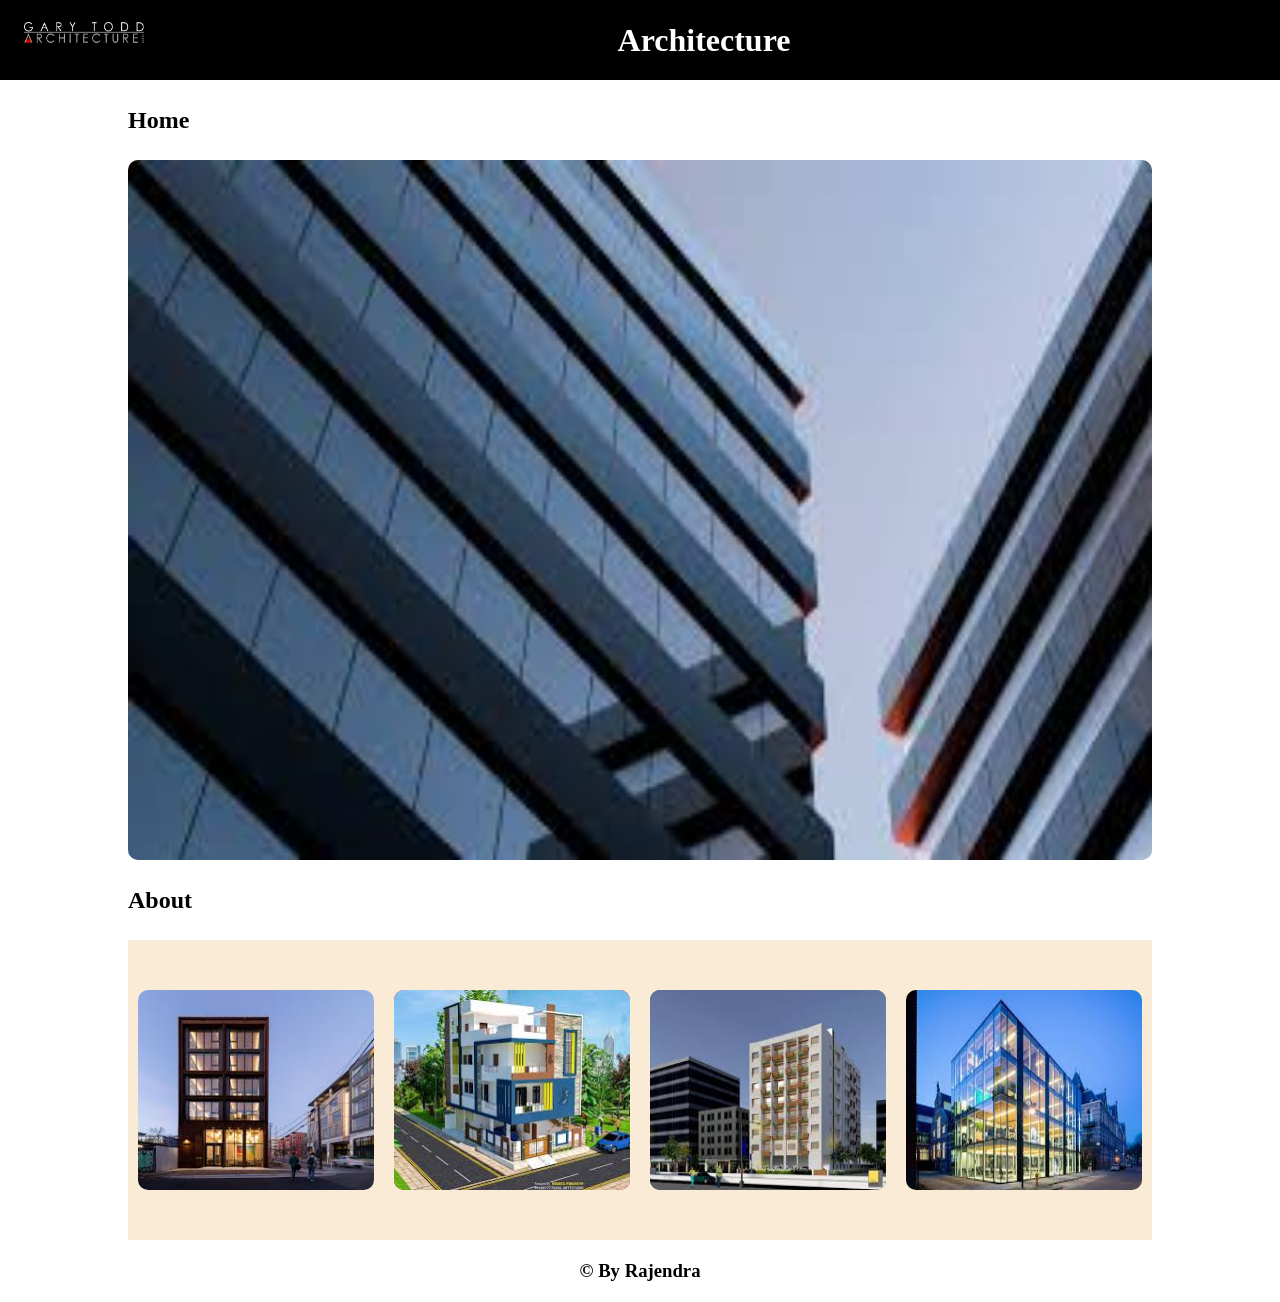
<file: Float-Layout-T1/index.html>
<!DOCTYPE html>
<html lang="en">
<head>
    <meta charset="UTF-8">
    <meta name="viewport" content="width=device-width, initial-scale=1.0">
    <title>CSS-Float-Layout-Web-1</title>
    <link rel="stylesheet" type="text/css" href="CSS/style.css">
</head>
<body>
    
    <div class="navbar">
        <div class="Logo">
            <img src="Images/Logo-1.png " alt="">
        </div>
        <div class="CompannyName">
            <h1>Architecture</h1>
        </div>
    </div>

    <div class="HomeSection">
        <h2>Home</h2>
    </div>

    <div class="HomeContainer">
        <img src="Images/Banner.jpeg" alt="Banner-1">
    </div>

    <div class="AboutSectio">
        <h2>About</h2>
    </div>

    <div class="AboutContainer">
        <div class="box1">
            <img src="Images/Img-1.jpeg" alt="Img-1">
        </div>
        <div class="box2">
            <img src="Images/Img-2.jpeg" alt="Img-2">
        </div>
        <div class="box3">
            <img src="Images/Img-3.jpeg" alt="Img-3">
        </div>
        <div class="box4">
            <img src="Images/Img-4.jpeg" alt="Img-4">
        </div>
    </div>

    <div class="Footer">
        <h3>&copy; By Rajendra</h3>
    </div>

</body>
</html>
</file>
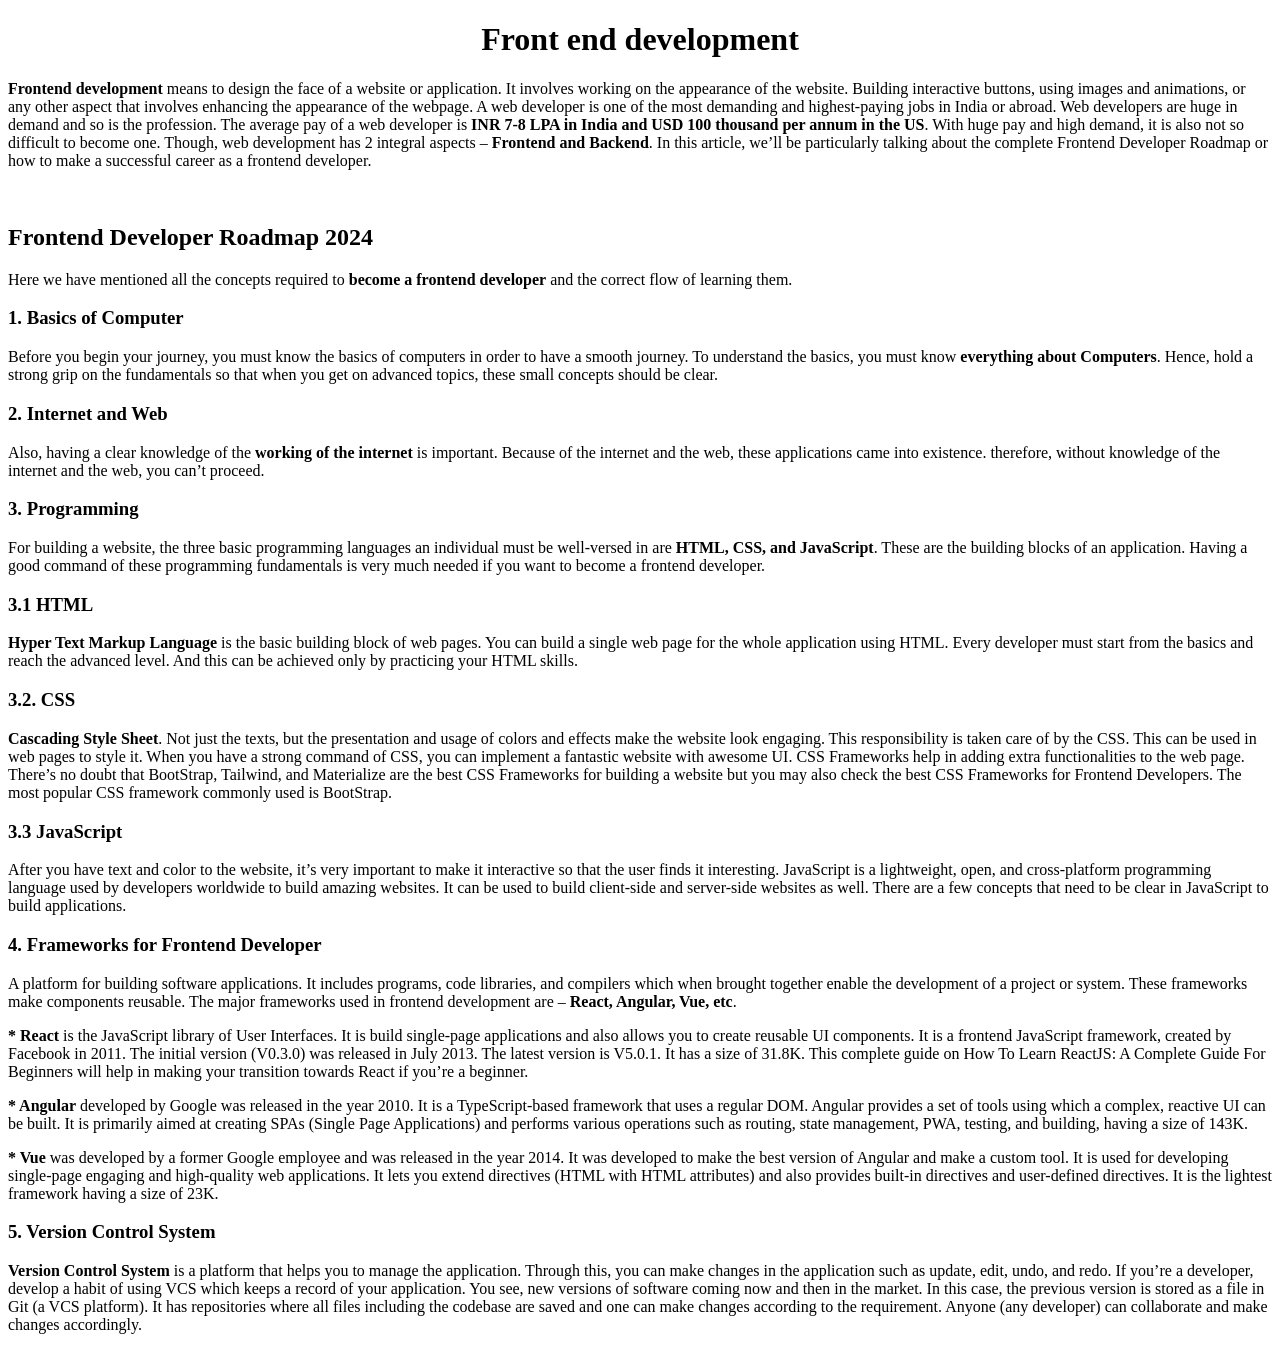
<file: HTML-T1/index.html>
<!DOCTYPE html>
<html lang="en">
<head>
    <meta charset="UTF-8">
    <meta name="viewport" content="width=device-width, initial-scale=1.0">
    <title>Document</title>
</head>
<body>
    
    <!-- Createing a simple article page -->

    <center><h1>Front end development</h1></center>

    <p><strong>Frontend development</strong> means to design the face of a website or application. It involves working on the appearance of the website. Building interactive buttons, using images and animations, or any other aspect that involves enhancing the appearance of the webpage.

        A web developer is one of the most demanding and highest-paying jobs in India or abroad. Web developers are huge in demand and so is the profession. The average pay of a web developer is <strong>INR 7-8 LPA in India and USD 100 thousand per annum in the US</strong>. With huge pay and high demand, it is also not so difficult to become one. 
        
        Though, web development has 2 integral aspects – <strong>Frontend and Backend</strong>. In this article, we’ll be particularly talking about the complete Frontend Developer Roadmap or how to make a successful career as a frontend developer.</p><br>

    
    <h2>Frontend Developer Roadmap 2024</h2>
    <p>Here we have mentioned all the concepts required to <strong>become a frontend developer</strong> and the correct flow of learning them.</p>

    <h3>1. Basics of Computer</h3>
    <p>Before you begin your journey, you must know the basics of computers in order to have a smooth journey. To understand the basics, you must know <strong>everything about Computers</strong>. Hence, hold a strong grip on the fundamentals so that when you get on advanced topics, these small concepts should be clear. </p>

    <h3>2. Internet and Web</h3>
    <p>Also, having a clear knowledge of the <strong>working of the internet </strong>is important. Because of the internet and the web, these applications came into existence. therefore, without knowledge of the internet and the web, you can’t proceed.</p>

    <h3>3. Programming </h3>
    <p>For building a website, the three basic programming languages an individual must be well-versed in are <strong>HTML, CSS, and JavaScript</strong>. These are the building blocks of an application. Having a good command of these programming fundamentals is very much needed if you want to become a frontend developer.</p>

    <p><h3>3.1 HTML </h3><strong>Hyper Text Markup Language </strong>is the basic building block of web pages. You can build a single web page for the whole application using HTML. Every developer must start from the basics and reach the advanced level. And this can be achieved only by practicing your HTML skills.</p>

    <p><h3>3.2. CSS</h3><strong>Cascading Style Sheet</strong>. Not just the texts, but the presentation and usage of colors and effects make the website look engaging. This responsibility is taken care of by the CSS. This can be used in web pages to style it. When you have a strong command of CSS, you can implement a fantastic website with awesome UI. CSS Frameworks help in adding extra functionalities to the web page. There’s no doubt that BootStrap, Tailwind, and Materialize are the best CSS Frameworks for building a website but you may also check the best CSS Frameworks for Frontend Developers. The most popular CSS framework commonly used is BootStrap.</p>

    <p><h3>3.3 JavaScript</h3> After you have text and color to the website, it’s very important to make it interactive so that the user finds it interesting. JavaScript is a lightweight, open, and cross-platform programming language used by developers worldwide to build amazing websites. It can be used to build client-side and server-side websites as well. There are a few concepts that need to be clear in JavaScript to build applications.</p>

    <h3>4. Frameworks for Frontend Developer</h3>
    <p>A platform for building software applications. It includes programs, code libraries, and compilers which when brought together enable the development of a project or system. These frameworks make components reusable. The major frameworks used in frontend development are – <strong>React, Angular, Vue, etc</strong>.</p>

    <p><strong>* React</strong> is the JavaScript library of User Interfaces. It is build single-page applications and also allows you to create reusable UI components. It is a frontend JavaScript framework, created by Facebook in 2011. The initial version (V0.3.0) was released in July 2013. The latest version is V5.0.1. It has a size of 31.8K. This complete guide on How To Learn ReactJS: A Complete Guide For Beginners will help in making your transition towards React if you’re a beginner.</p>

    <p><strong>* Angular</strong> developed by Google was released in the year 2010. It is a TypeScript-based framework that uses a regular DOM. Angular provides a set of tools using which a complex, reactive UI can be built. It is primarily aimed at creating SPAs (Single Page Applications) and performs various operations such as routing, state management, PWA, testing, and building, having a size of 143K. </p>

    <p><strong>* Vue</strong> was developed by a former Google employee and was released in the year 2014. It was developed to make the best version of Angular and make a custom tool. It is used for developing single-page engaging and high-quality web applications. It lets you extend directives (HTML with HTML attributes) and also provides built-in directives and user-defined directives. It is the lightest framework having a size of 23K.</p>

    <h3>5. Version Control System</h3>
    <p><strong>Version Control System</strong> is a platform that helps you to manage the application. Through this, you can make changes in the application such as update, edit, undo, and redo. If you’re a developer, develop a habit of using VCS which keeps a record of your application. You see, new versions of software coming now and then in the market. In this case, the previous version is stored as a file in Git (a VCS platform). It has repositories where all files including the codebase are saved and one can make changes according to the requirement. Anyone (any developer) can collaborate and make changes accordingly.</p>
</body>
</html>
</file>
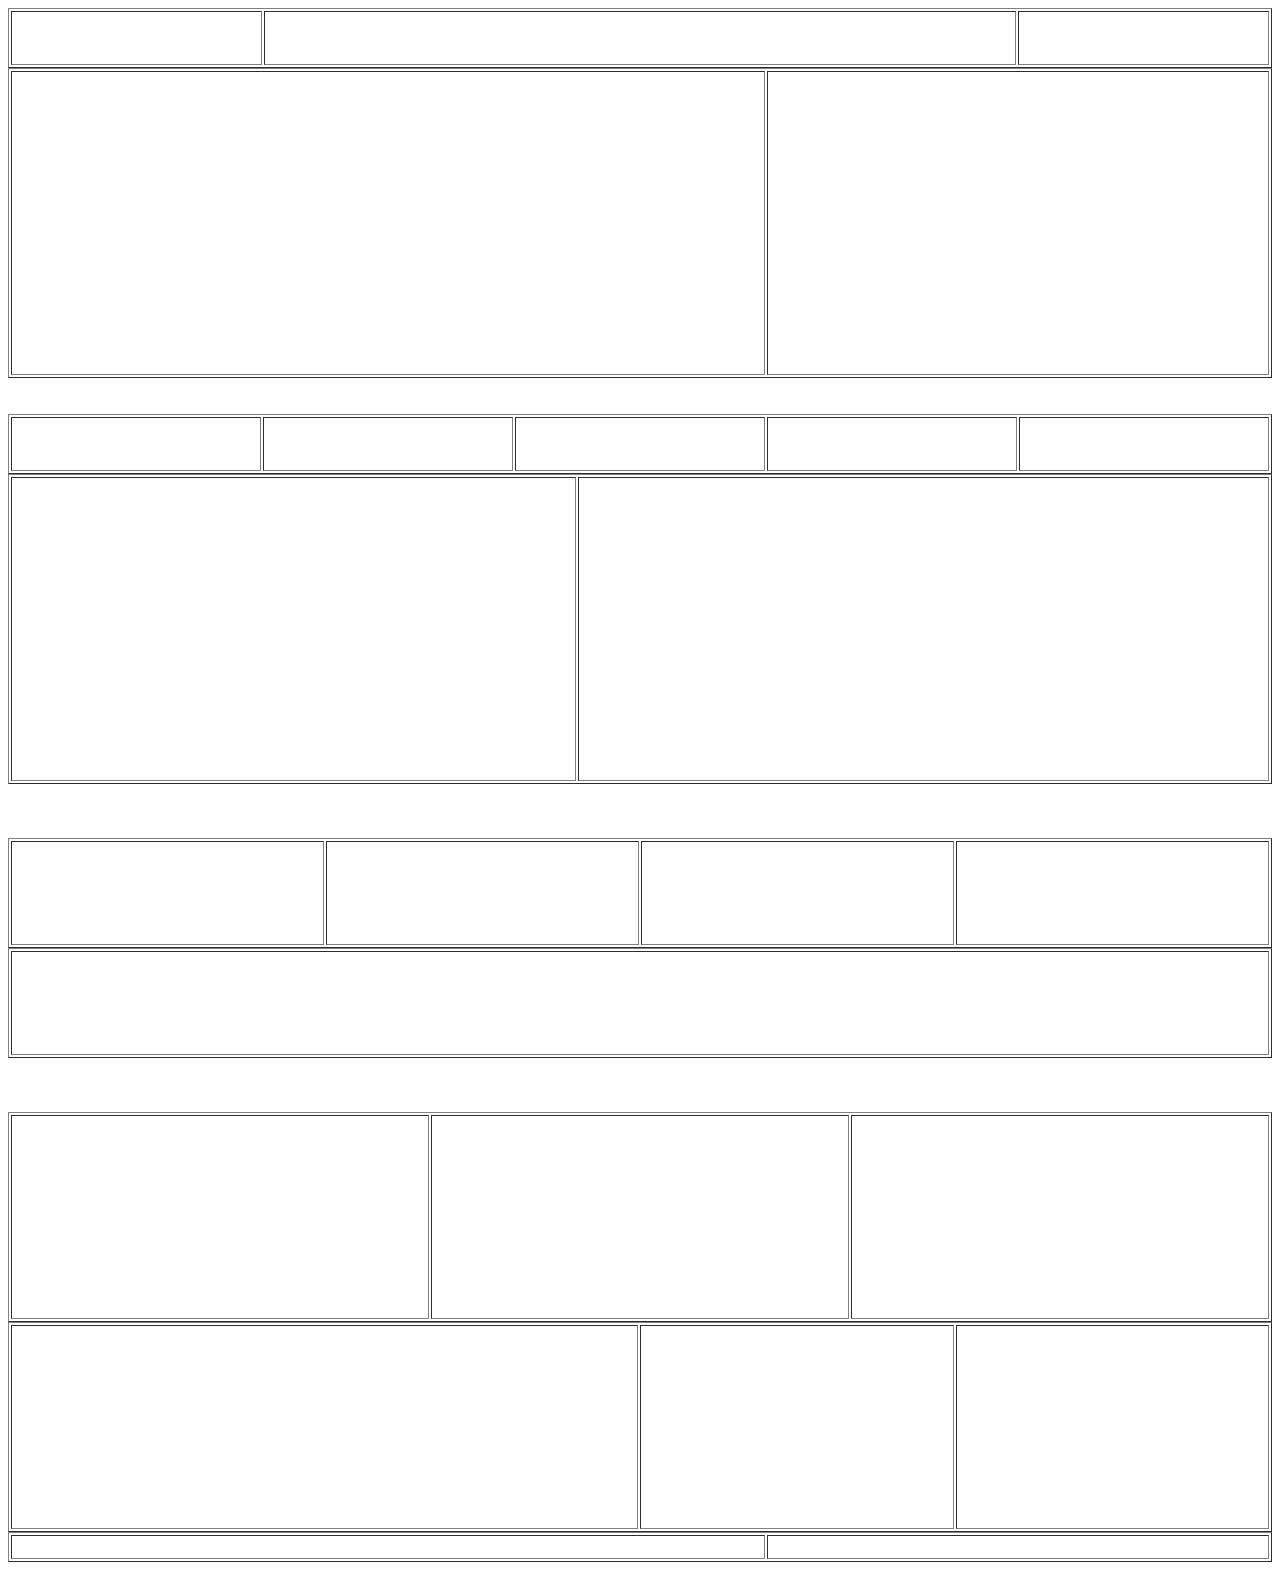
<file: WIREFRAME-HTML-TABLE/WIREFRAME-HTML-TABLE/index.html>
<!DOCTYPE html>
<html lang="en">
<head>
    <meta charset="UTF-8">
    <meta name="viewport" content="width=device-width, initial-scale=1.0">
    <title>Document</title>
</head>
<body>
    
    <table border="1px" width="100%">
        <tr>
            <td width="20%" height="50px"></td>
            <td width="60%" height="50px"></td>
            <td width="20%" height="50px"></td>
        </tr>
    </table>

    <table border="1px" width="100%">
        <tr>
            <td width="60%" height="300px"></td>
            <td></td>
        </tr>
    </table>

    <br><br>

    <table border="1px" width="100%">
        <tr>
            <td width="20%" height="50px"></td>
            <td width="20%" height="50px"></td>
            <td width="20%" height="50px"></td>
            <td width="20%" height="50px"></td>
            <td width="20%" height="50px"></td>
        </tr>
    </table>

    <table border="1px" width="100%">
        <tr>
            <td width="45%" height="300px"></td>
            <td width="55%" height="300px"></td>
        </tr>
    </table>

    <br><br><br>

    <table border="1px" width="100%">
        <tr>
            <td width="25%" height="100px"></td>
            <td width="25%" height="100px"></td>
            <td width="25%" height="100px"></td>
            <td width="25%" height="100px"></td>
        </tr>
    </table>

    <table border="1px" width="100%">
        <tr>
            <td width="100%" height="100px"></td>
        </tr>
    </table>

    <br><br><br>

    <table border="1px" width="100%">
        <tr>
            <td width="33.33%" height="200px"></td>
            <td width="33.33%" height="200px"></td>
            <td width="33.33%" height="200px"></td>
        </tr>
    </table>

    <table border="1px" width="100%">
        <tr>
            <td width="50%" height="200px"></td>
            <td width="25%" height="200px"></td>
            <td width="25%" height="200px"></td>
        </tr>
    </table>

    <table border="1px" width="100%">
        <tr>
            <td width="60%" height="20px"></td>
            <td width="40%" height="20px"></td>
        </tr>
    </table>

</body>
</html>
</file>
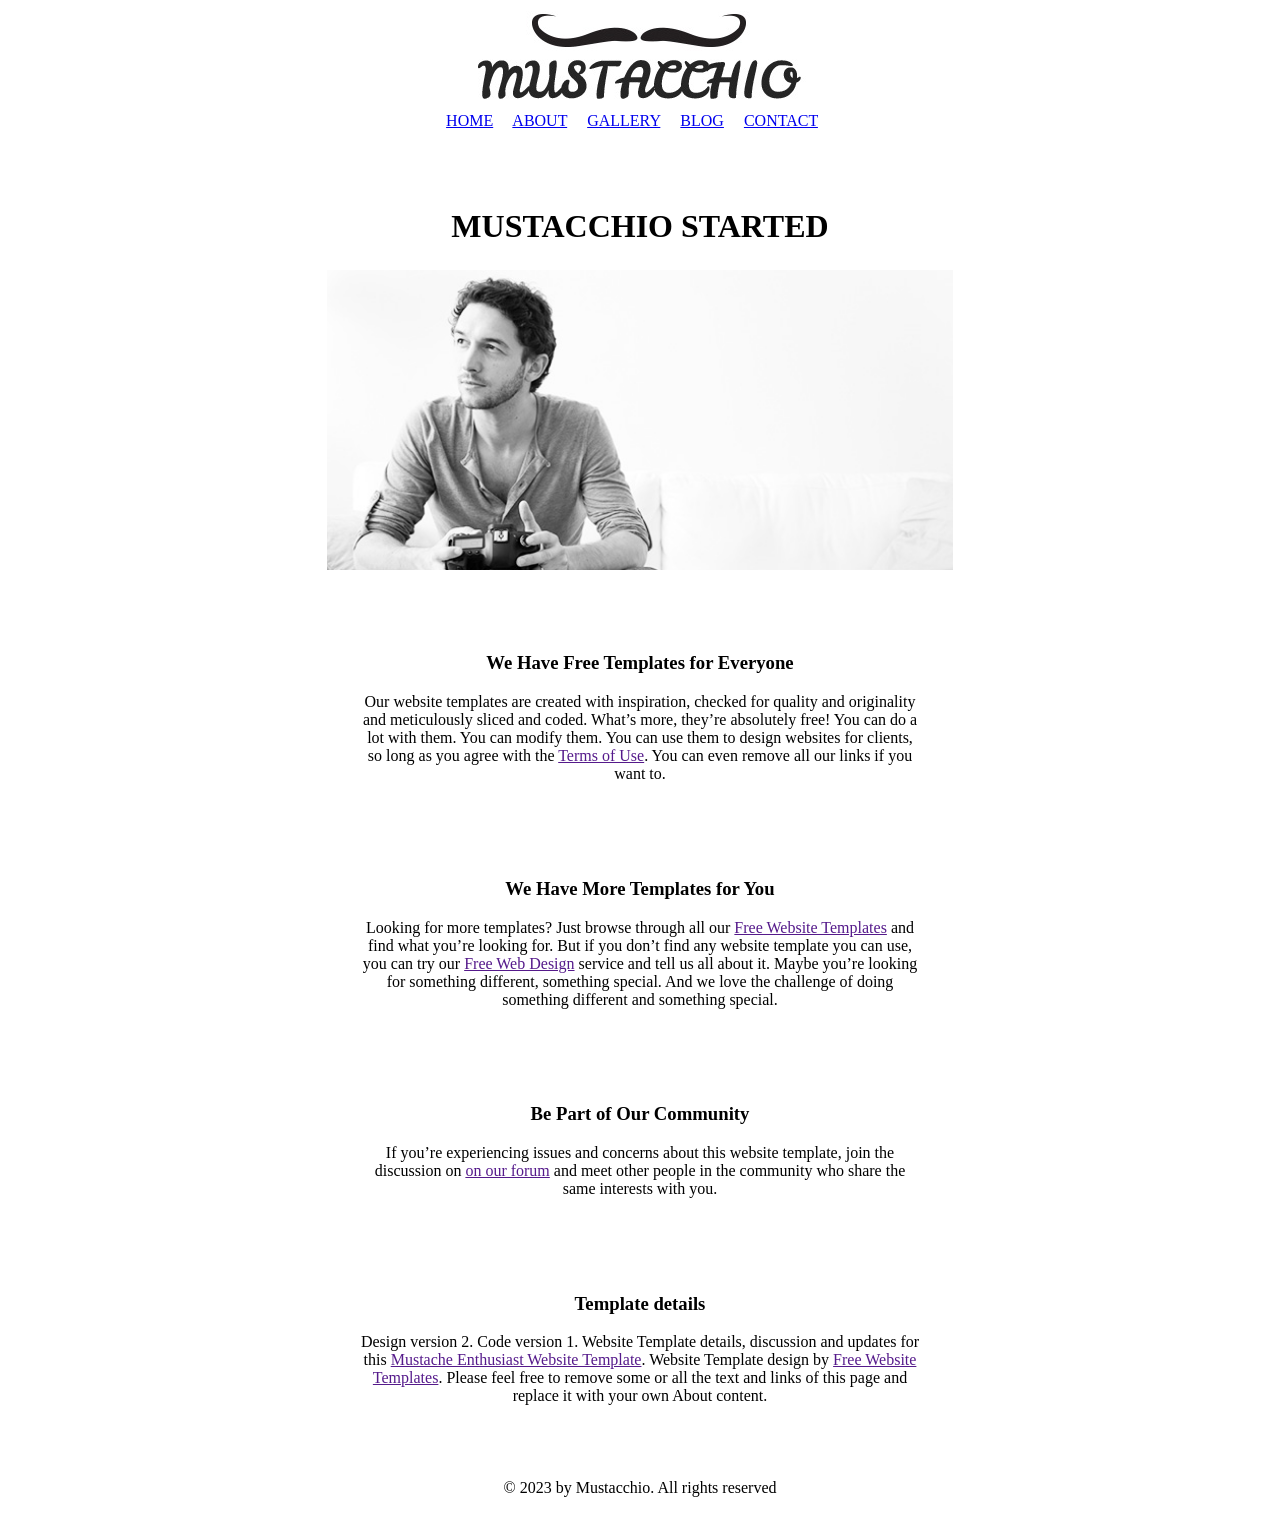
<file: MUSTACCHIO-HTML/About.html>
<!DOCTYPE html>
<html lang="en">
<head>
    <meta charset="UTF-8">
    <meta name="viewport" content="width=device-width, initial-scale=1.0">
    <title>Mustache Enthusiast - About</title>
</head>
<body>
    
    <table width="100%">
        <tr>
            <td align="center">
                <img src="Images/logo.jpg" alt="WEB-LOGO" title="WEB-LOGO">
            </td>
        </tr>
        <tr>
            <td align="center">
                <a href="Home.html" target="_blank">HOME</a> &nbsp;&nbsp;&nbsp;
                <a href="About.html" target="_blank">ABOUT</a> &nbsp;&nbsp;&nbsp;
                <a href="Gallery.html" target="_blank">GALLERY</a> &nbsp;&nbsp;&nbsp;
                <a href="Blog.html" target="_blank">BLOG</a> &nbsp;&nbsp;&nbsp;
                <a href="Contact.html" target="_blank">CONTACT</a> &nbsp;&nbsp;&nbsp;
            </td>
        </tr>
    </table>

    <br><br><br>

    <table width="50%" align="center">
        <caption><h1>MUSTACCHIO STARTED</h1></caption>
        <tr>
            <td>
                <img src="Images/photographer.jpg" alt="THE-PHOTOGRPHER" title="THE-PHOTOGRPHER" width="100%">
            </td>
        </tr>
    </table>

    <br><br><br>

    <table width="45%" align="center">
        <tr>
            <td align="center"><h3>We Have Free Templates for Everyone</h3>

            <p>Our website templates are created with inspiration, checked for quality and originality and meticulously sliced and coded. 
                What’s more, they’re absolutely free! You can do a lot with them. You can modify them. You can use them to design websites 
                for clients, so long as you agree with the <a href="">Terms of Use</a>. You can even remove all our links if you want to.</p>
            </td>
        </tr>
    </table>

    <br><br><br>

    <table width="45%" align="center">
        <tr>
            <td align="center"><h3>We Have More Templates for You</h3>

            <p>Looking for more templates? Just browse through all our <a href="">Free Website Templates</a> and find what you’re looking for.
                But if you don’t find any website template you can use, you can try our <a href="">Free Web Design</a> service and tell us 
                all about it. Maybe you’re looking for something different, something special. And we love the challenge of doing something 
                different and something special.</p>
            </td>
        </tr>
    </table>

    <br><br><br>

    <table width="45%" align="center">
        <tr>
            <td align="center"><h3>Be Part of Our Community</h3>

            <p>If you’re experiencing issues and concerns about this website template, join the discussion on <a href="">on our forum</a> and meet 
                other people in the community who share the same interests with you.</p>
            </td>
        </tr>
    </table>

    <br><br><br>

    <table width="45%" align="center">
        <tr>
            <td align="center"><h3>Template details</h3>

            <p>Design version 2. Code version 1. Website Template details, discussion and updates for this <a href="">Mustache Enthusiast Website Template</a>. 
                Website Template design by <a href="">Free Website Templates</a>. Please feel free to remove some or all the text and links of this page and 
                replace it with your own About content.</p>
            </td>
        </tr>
    </table>

    <br><br>

    <table width="100%">
        <tr>
            <td align="center">
                <p>&#169; 2023 by Mustacchio. All rights reserved</p>
            </td>
        </tr>
    </table>

</body>
</html>
</file>
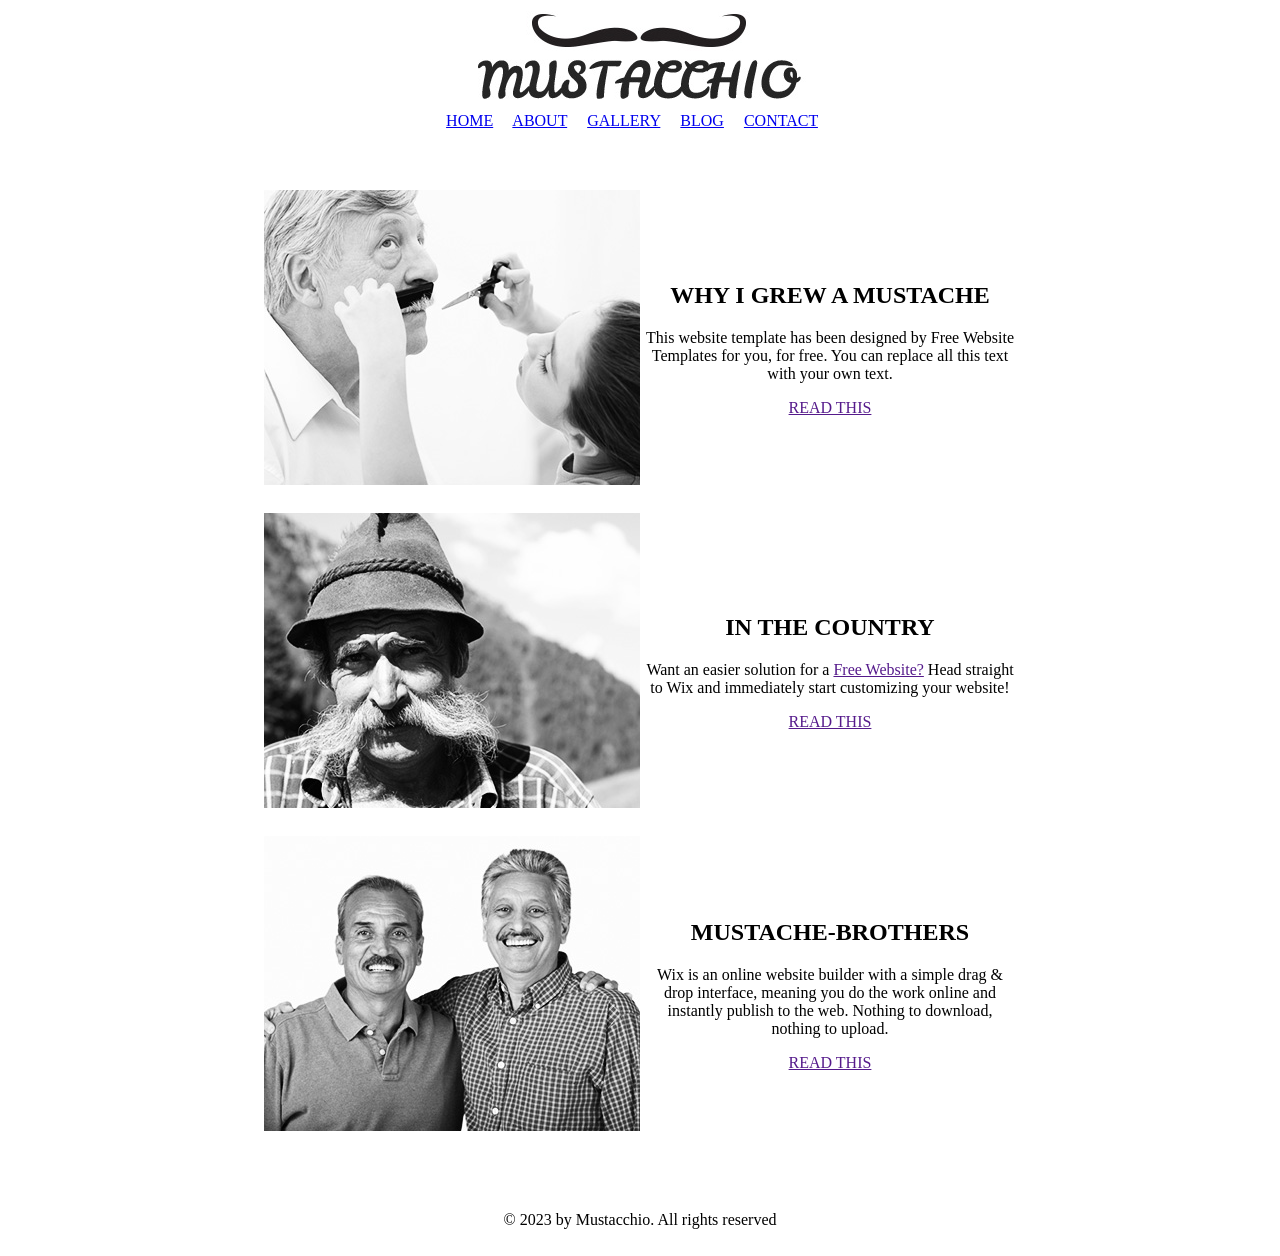
<file: MUSTACCHIO-HTML/Blog.html>
<!DOCTYPE html>
<html lang="en">
<head>
    <meta charset="UTF-8">
    <meta name="viewport" content="width=device-width, initial-scale=1.0">
    <title>Mustache Enthusiast - Blog</title>
</head>
<body>
    
    <table width="100%">
        <tr>
            <td align="center">
                <img src="Images/logo.jpg" alt="WEB-LOGO" title="WEB-LOGO">
            </td>
        </tr>
        <tr>
            <td align="center">
                <a href="Home.html" target="_blank">HOME</a> &nbsp;&nbsp;&nbsp;
                <a href="About.html" target="_blank">ABOUT</a> &nbsp;&nbsp;&nbsp;
                <a href="Gallery.html" target="_blank">GALLERY</a> &nbsp;&nbsp;&nbsp;
                <a href="Blog.html" target="_blank">BLOG</a> &nbsp;&nbsp;&nbsp;
                <a href="Contact.html" target="_blank">CONTACT</a> &nbsp;&nbsp;&nbsp;
            </td>
        </tr>
    </table>

    <br><br><br>

    <table width="60%" align="center">
        <tr>
            <td width="40%"><img src="Images/cutting-mustache.jpg" alt="cutting-mustache"></td>
            <td align="center">
                <h2>WHY I GREW A MUSTACHE</h2>
                <p>This website template has been designed by Free Website Templates for you, for free. You can replace all this text with your own text.</p>

                <a href="">READ THIS</a>
            </td>
        </tr>
    </table>

    <br>

    <table width="60%" align="center">
        <tr>
            <td width="40%"><img src="Images/in-the-country.jpg" alt="cutting-mustache"></td>
            <td align="center">
                <h2>IN THE COUNTRY</h2>
                <P>Want an easier solution for a <a href="">Free Website?</a> Head straight to Wix and immediately start customizing your website!</P>
                <a href="">READ THIS</a>
            </td>
        </tr>
    </table>

    <br>

    <table width="60%" align="center">
        <tr>
            <td width="40%"><img src="Images/mustache-brothers.jpg" alt="mustache-brothers"></td>
            <td align="center">
                <h2>MUSTACHE-BROTHERS</h2>
                <P>Wix is an online website builder with a simple drag & drop interface, meaning you do the work online and instantly publish to the web. Nothing to download, nothing to upload.</P>
                <a href="">READ THIS</a>
            </td>
        </tr>
    </table>

    <br><br><br>

    <table width="100%">
        <tr>
            <td align="center">
                <p>&#169; 2023 by Mustacchio. All rights reserved</p>
            </td>
        </tr>
    </table>
</body>
</html>
</file>
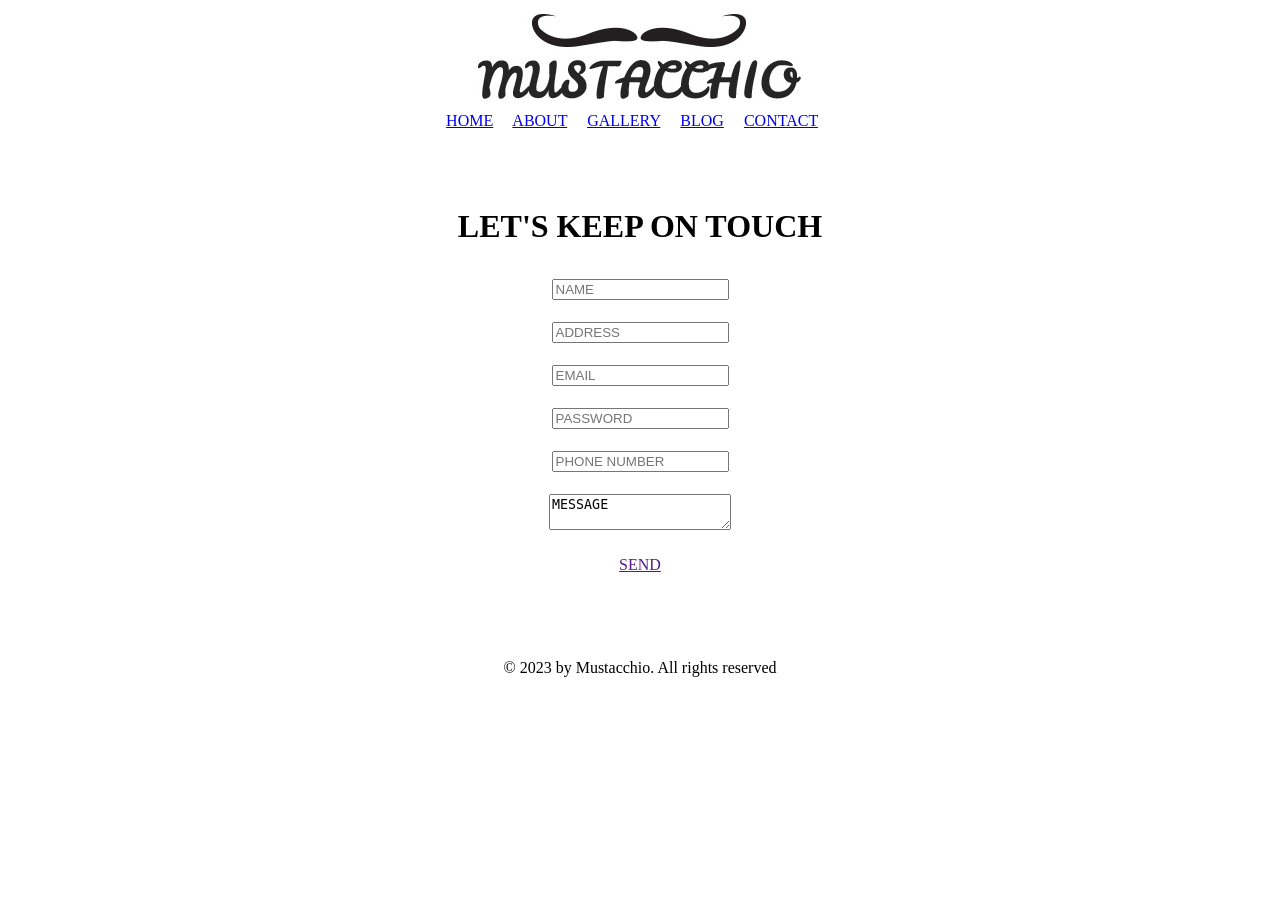
<file: MUSTACCHIO-HTML/Contact.html>
<!DOCTYPE html>
<html lang="en">
<head>
    <meta charset="UTF-8">
    <meta name="viewport" content="width=device-width, initial-scale=1.0">
    <title>Mustache Enthusiast - Contact</title>
</head>
<body>
    
    <table width="100%">
        <tr>
            <td align="center">
                <img src="Images/logo.jpg" alt="WEB-LOGO" title="WEB-LOGO">
            </td>
        </tr>
        <tr>
            <td align="center">
                <a href="Home.html" target="_blank">HOME</a> &nbsp;&nbsp;&nbsp;
                <a href="About.html" target="_blank">ABOUT</a> &nbsp;&nbsp;&nbsp;
                <a href="Gallery.html" target="_blank">GALLERY</a> &nbsp;&nbsp;&nbsp;
                <a href="Blog.html" target="_blank">BLOG</a> &nbsp;&nbsp;&nbsp;
                <a href="Contact.html" target="_blank">CONTACT</a> &nbsp;&nbsp;&nbsp;
            </td>
        </tr>
    </table>

    <br><br><br>

    <table width="30%" align="center" cellpadding="10px">
        <caption><h1>LET'S KEEP ON TOUCH</h1></caption>
        <tr>
            <td align="center">
                <input type="text" placeholder="NAME">
            </td>
        </tr>
        <tr>
            <td align="center">
                <input type="text" placeholder="ADDRESS">
            </td>
        </tr>
        <tr>
            <td align="center">
                <input type="email" placeholder="EMAIL">
            </td>
        </tr>
        <tr>
            <td align="center">
                <input type="password" placeholder="PASSWORD">
            </td>
        </tr>
        <tr>
            <td align="center">
                <input type="tel" placeholder="PHONE NUMBER">
            </td>
        </tr>
        <tr>
            <td align="center">
                <textarea name="" id="">MESSAGE </textarea>
            </td>
        </tr>
        <tr>
            <td align="center">
                <a href="">SEND</a>
            </td>
        </tr>
    </table>

    <br><br><br>

    <table width="100%">
        <tr>
            <td align="center">
                <p>&#169; 2023 by Mustacchio. All rights reserved</p>
            </td>
        </tr>
    </table>

</body>
</html>
</file>
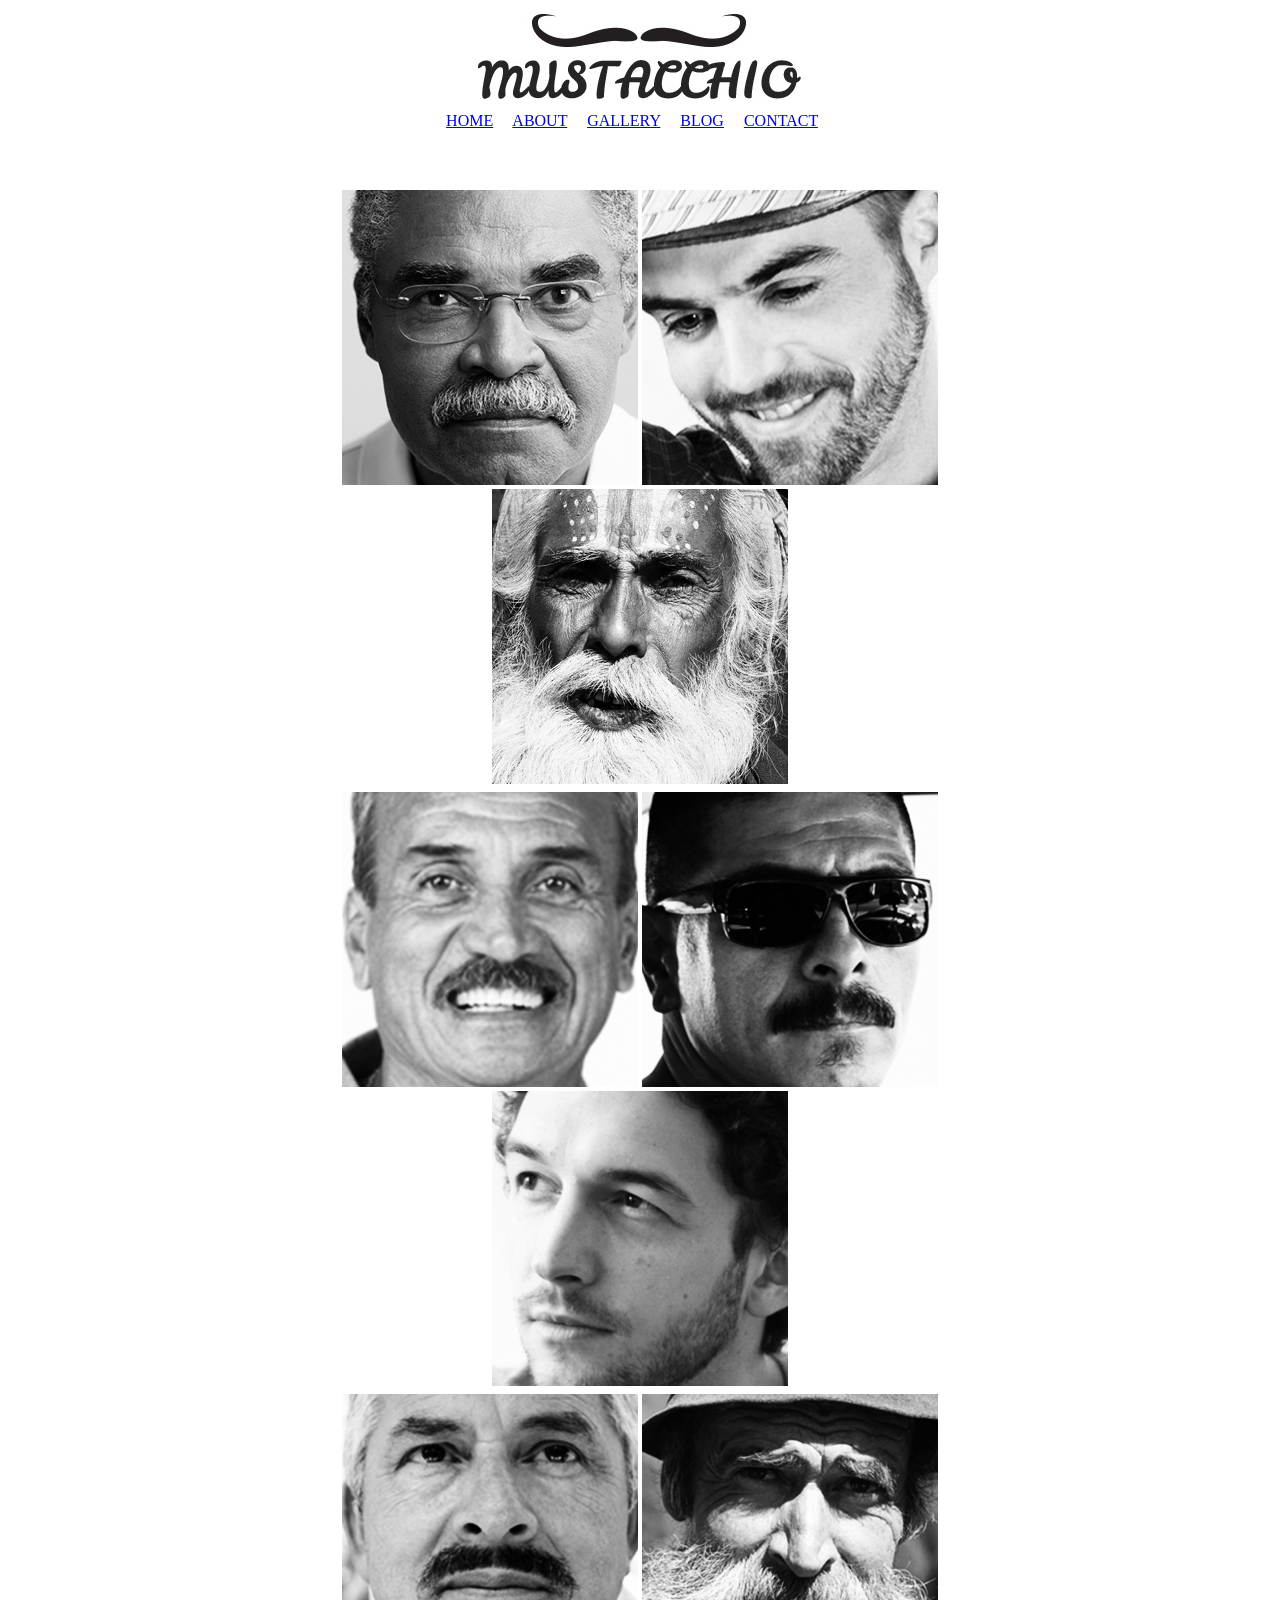
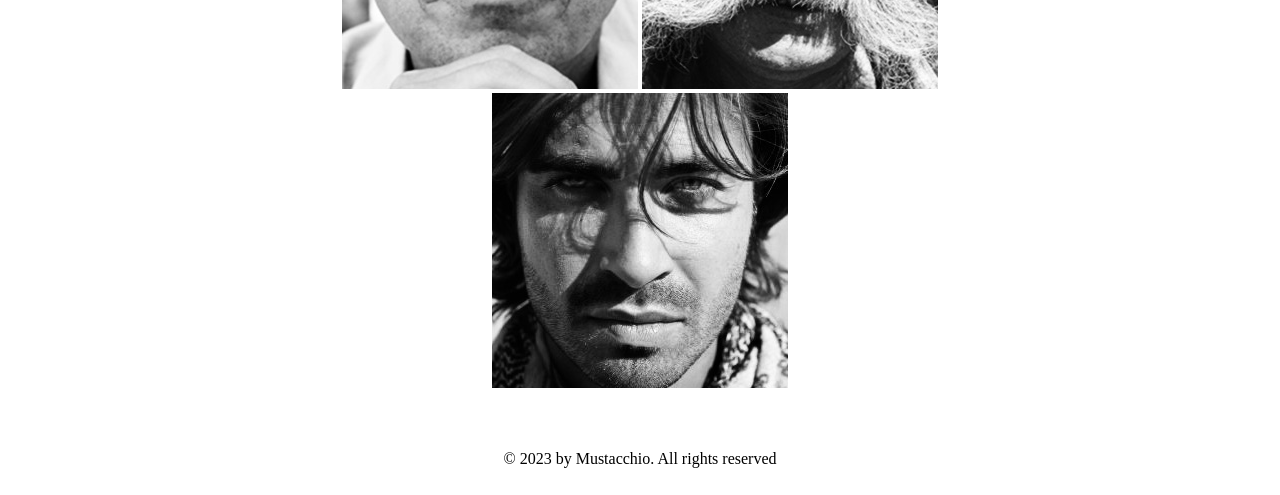
<file: MUSTACCHIO-HTML/Gallery.html>
<!DOCTYPE html>
<html lang="en">
<head>
    <meta charset="UTF-8">
    <meta name="viewport" content="width=device-width, initial-scale=1.0">
    <title>Mustache Enthusiast - Gallery</title>
</head>
<body>
    
    <table width="100%">
        <tr>
            <td align="center">
                <img src="Images/logo.jpg" alt="WEB-LOGO" title="WEB-LOGO">
            </td>
        </tr>
        <tr>
            <td align="center">
                <a href="Home.html" target="_blank">HOME</a> &nbsp;&nbsp;&nbsp;
                <a href="About.html" target="_blank">ABOUT</a> &nbsp;&nbsp;&nbsp;
                <a href="Gallery.html" target="_blank">GALLERY</a> &nbsp;&nbsp;&nbsp;
                <a href="Blog.html" target="_blank">BLOG</a> &nbsp;&nbsp;&nbsp;
                <a href="Contact.html" target="_blank">CONTACT</a> &nbsp;&nbsp;&nbsp;
            </td>
        </tr>
    </table>

    <br><br><br>

    <table width="65%" align="center">
        <tr>
            <td align="center">
                <img src="Images/mustache1.jpg" alt="Gallery-IMG-1">
                <img src="Images/mustache-2.jpg" alt="Gallery-IMG-2">
                <img src="Images/mustache-3.jpg" alt="Gallery-IMG-3">
            </td>
        </tr>
        <tr>
            <td align="center">
                <img src="Images/mustache-4.jpg" alt="Gallery-IMG-4">
                <img src="Images/mustache-5.jpg" alt="Gallery-IMG-5">
                <img src="Images/mustache-6.jpg" alt="Gallery-IMG-6">
            </td>
        </tr>
        <tr>
            <td align="center">
                <img src="Images/mustache-7.jpg" alt="Gallery-IMG-7">
                <img src="Images/mustache-8.jpg" alt="Gallery-IMG-8">
                <img src="Images/mustache-9.jpg" alt="Gallery-IMG-9">
            </td>
        </tr>
    </table>

    <br><br>

    <table width="100%">
        <tr>
            <td align="center">
                <p>&#169; 2023 by Mustacchio. All rights reserved</p>
            </td>
        </tr>
    </table>

</body>
</html>
</file>
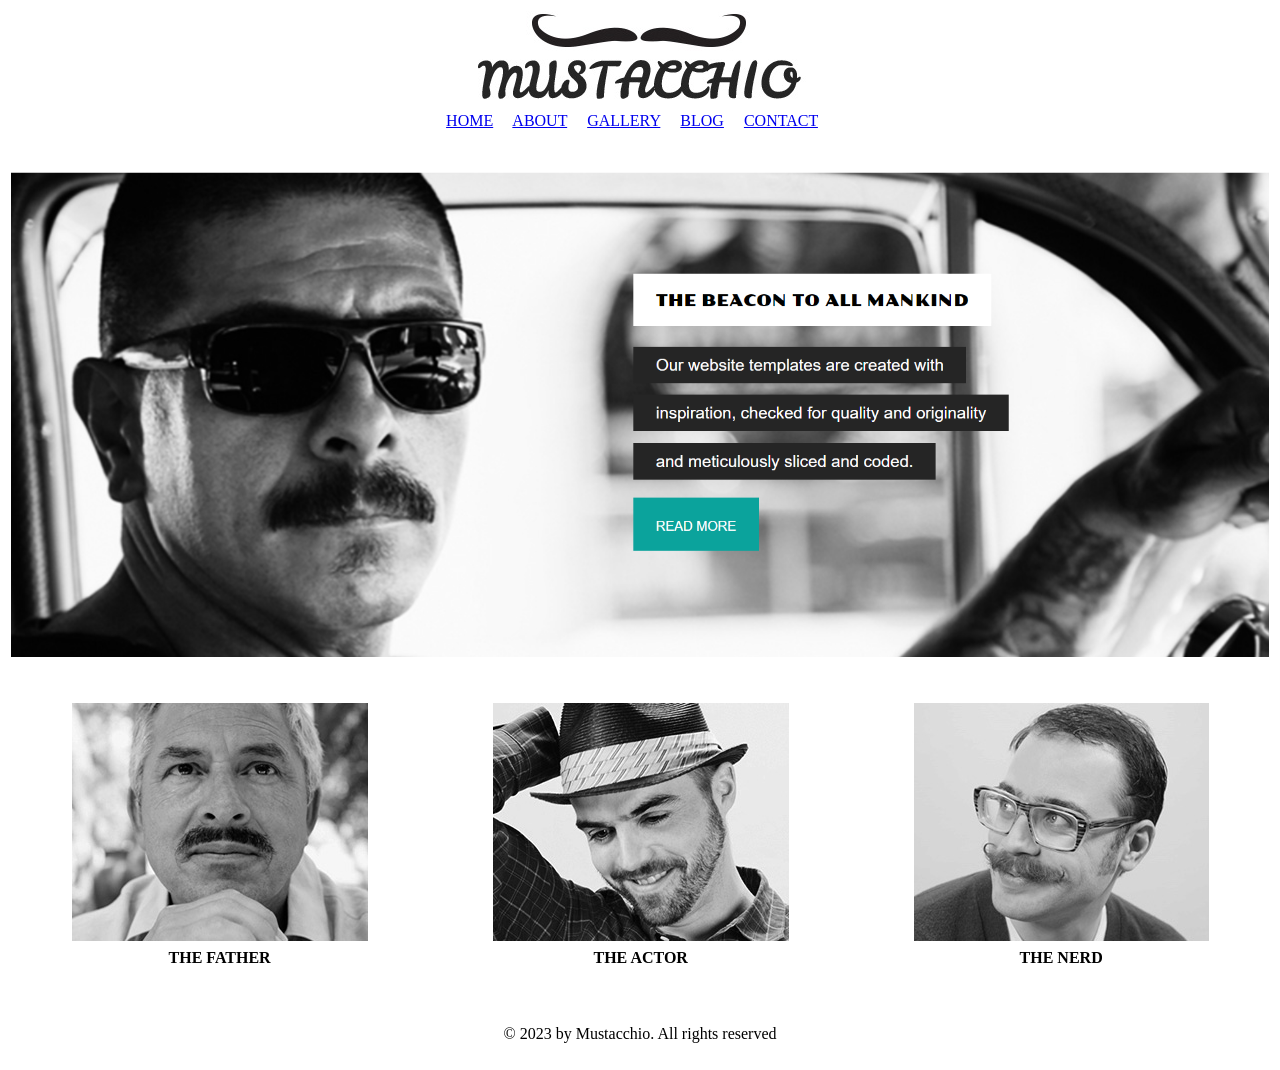
<file: MUSTACCHIO-HTML/Home.html>
<!DOCTYPE html>
<html lang="en">
<head>
    <meta charset="UTF-8">
    <meta name="viewport" content="width=device-width, initial-scale=1.0">
    <title>Mustache Enthusiast</title>
</head>
<body>
    
    <table width="100%">
        <tr>
            <td align="center">
                <img src="Images/logo.jpg" alt="WEB-LOGO" title="WEB-LOGO">
            </td>
        </tr>
        <tr>
            <td align="center">
                <a href="Home.html" target="_blank">HOME</a> &nbsp;&nbsp;&nbsp;
                <a href="About.html" target="_blank">ABOUT</a> &nbsp;&nbsp;&nbsp;
                <a href="Gallery.html" target="_blank">GALLERY</a> &nbsp;&nbsp;&nbsp;
                <a href="Blog.html" target="_blank">BLOG</a> &nbsp;&nbsp;&nbsp;
                <a href="Contact.html" target="_blank">CONTACT</a> &nbsp;&nbsp;&nbsp;
            </td>
        </tr>
    </table>

    <br><br>

    <table width="100%">
        <tr>
            <td>
                <img src="Images/Banner.png" alt="WEB-BANNER" title="WEB-BANNER" width="100%">
            </td>
        </tr>
    </table>

    <br><br>

    <table width="100%">
        <tr>
            <td align="center">
                <a href="Gallery.html"><img src="Images/the-father.jpg" alt="THE-FATHER" title="THE-FATHER"></a>
            </td>
            <td align="center">
                <a href="Gallery.html"><img src="Images/the-actor.jpg" alt="THE-ACTOR" title="THE-ACTOR"></a>
            </td>
            <td align="center">
                <a href="Gallery.html"><img src="Images/the-nerd.jpg" alt="THE-NERD" title="THE-NERD"></a>
            </td>
        </tr>
        <tr>
            <td align="center"><b>THE FATHER</b></td>
            <td align="center"><b>THE ACTOR</b></td>
            <td align="center"><b>THE NERD</b></td>
        </tr>
    </table>

    <br><br>

    <table width="100%">
        <tr>
            <td align="center">
                <p>&#169; 2023 by Mustacchio. All rights reserved</p>
            </td>
        </tr>
    </table>

</body>
</html>
</file>
<file: Float-Layout-T1/CSS/style.css>
*{
    margin: 0%;
    padding: 0%;
    box-sizing: border-box;
}
@import url('style.css');
.navbar{
    width: 100%;
    height: 80px;
    background-color: black;
}
.Logo{
    width: 10%;
    height: 80px;
    float: left;
}
.Logo img{
    width: 100%;
    margin: 20px;
}
.CompannyName{
    width: 90%;
    height: 80px;
    float: left;
    text-align: center;
    line-height: 80px;
    color: white;
}
.HomeSection{
    width: 80%;
    height: 80px;
    margin: auto;
}
.HomeSection h2{
    line-height: 80px;
}
.HomeContainer{
    width: 80%;
    height: 700px;
    background-color: antiquewhite;
    border-radius: 10px;
    margin: auto;
}
.HomeContainer img{
    width: 100%;
    height: 700px;
    border-radius: 10px;
}
.AboutSectio{
    width: 80%;
    height: 80px;
    margin: auto;
}
.AboutSectio h2{
    line-height: 80px;
}
.AboutContainer{
    width: 80%;
    height: 300px;
    background-color:antiquewhite;
    margin: auto;
}
.box1{
    width: 23%;
    height: 200px;
    background-color: white;
    float: left;
    margin: 50px 1%;
    border-radius: 10px;
}
.box1 img{
    width: 100%;
    height: 200px;
    border-radius: 10px;
}
.box2{
    width: 23%;
    height: 200px;
    background-color: red;
    float: left;
    margin: 50px 1%;
    border-radius: 10px;
}
.box2 img{
    width: 100%;
    height: 200px;
    border-radius: 10px;
}
.box3{
    width: 23%;
    height: 200px;
    background-color: green;
    float: left;
    margin: 50px 1%;
    border-radius: 10px;
}
.box3 img{
    width: 100%;
    height: 200px;
    border-radius: 10px;
}
.box4{
    width: 23%;
    height: 200px;
    background-color: yellow;
    float: left;
    margin: 50px 1%;
    border-radius: 10px;
}
.box4 img{
    width: 100%;
    height: 200px;
    border-radius: 10px;
}
.Footer h3{
    text-align: center;
    margin: 20px 0px;
}
</file>
